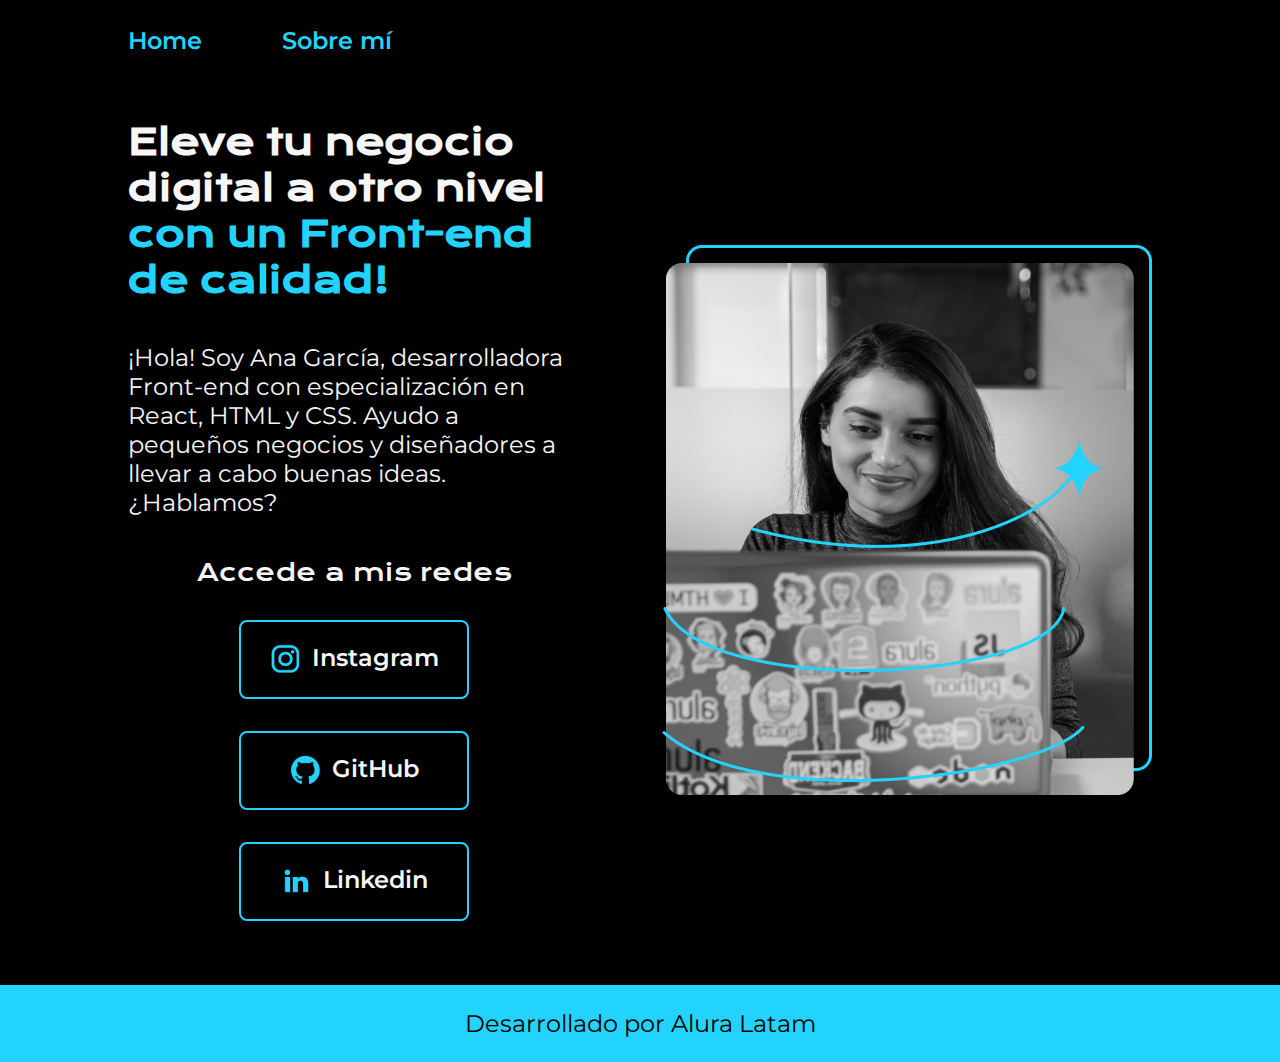
<file: index.html>
<!DOCTYPE html>
<html lang="es-mx">
<head>
    <meta charset="UTF-8"> 
    <meta http-equiv="X-UA-Compatible" content="IE=edge">
    <meta name="viewport" content="width=device-width, initial-scale=1.0">
    <title>Portafolio</title>
    <link rel="stylesheet" href="/styles/style.css">
</head>
<body>
    <header class="header">
        <nav class="header__menu">
            <a class="header__menu__link" href="index.html">Home</a>
            <a class="header__menu__link" href="about.html">Sobre mí</a>
        </nav>
    </header>
    <main class="presentacion">
        <section class="presentacion__contenido">
        <h1 class="presentacion__contenido__titulo">
            Eleve tu negocio digital a otro nivel 
            <strong class="titulo-destaque">con un Front-end de calidad!
            </strong></h1>
            <p class="presentacion__contenido__texto"> ¡Hola! Soy Ana García, desarrolladora Front-end con
                especialización en React, HTML y CSS. Ayudo a pequeños
                 negocios y diseñadores a llevar a cabo buenas ideas.
                  ¿Hablamos?

            </p>
            <div class="presentacion__enlaces">
                <h2 class="presentacion__enlaces__subtitulo">Accede a mis redes</h2>
                <a class="presentacion__enlaces__link" href="https://instagram.com/"> <img src="/assets/instagram.png" alt="logo instagram"> Instagram</a>
                <a class="presentacion__enlaces__link" href="https://github.com/"> <img src="/assets/github.png" alt="logo github"> GitHub</a>
                <a class="presentacion__enlaces__link" href="https://linkedin.com/"> <img src="/assets/linkedin.png" alt="logo linkedin"> Linkedin</a>
            </div>
        </section>
            <img class="presentacion__imagen" src="/assets/Imagem.png" alt="Foto de Ana García desarrolando un proyecto">
    </main>
    <footer class="footer">
        <p>Desarrollado por Alura Latam</p>
    </footer>
</body>
</html>
</file>
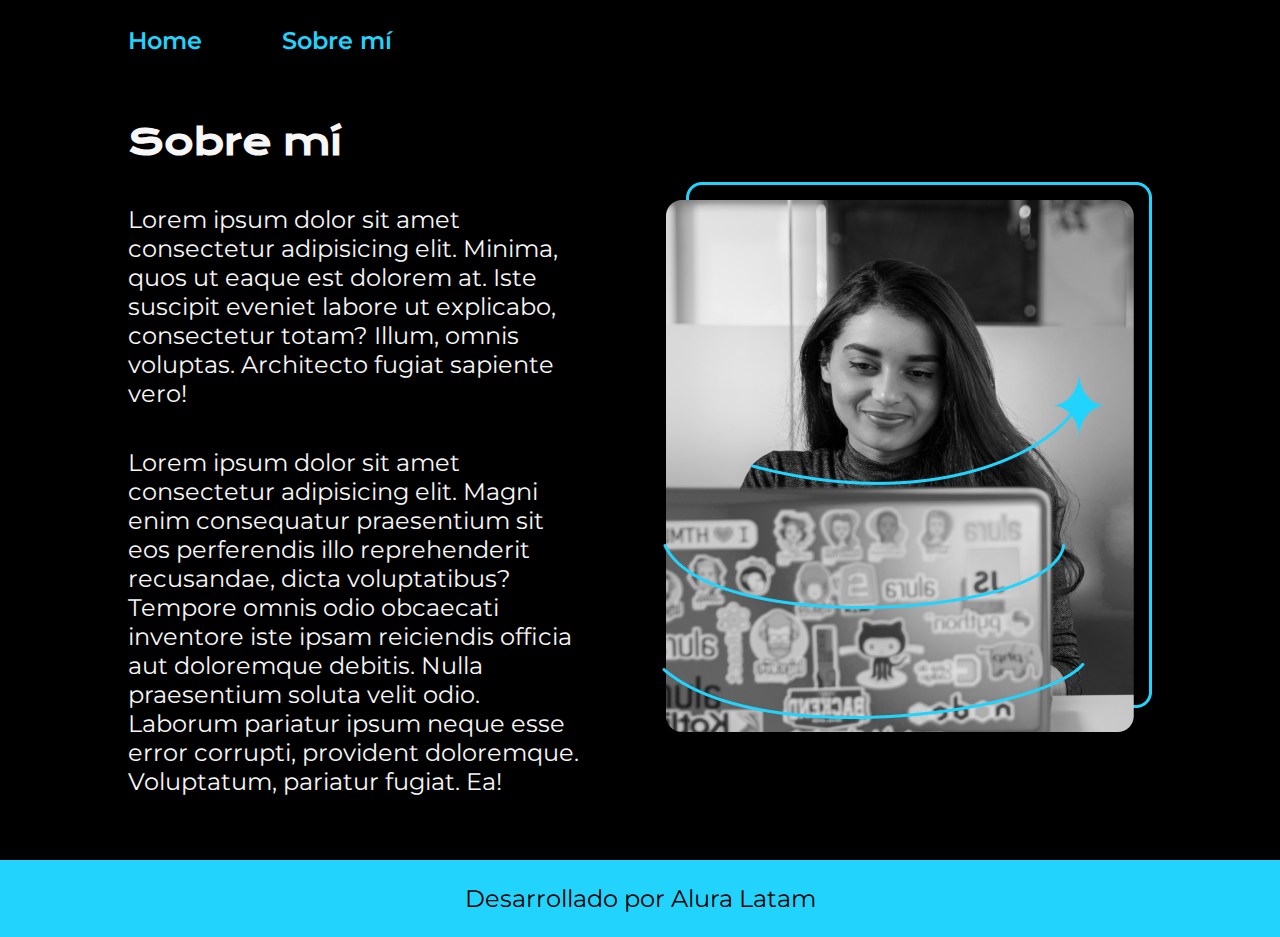
<file: about.html>
<!DOCTYPE html>
<html lang="es-mx">
<head>
    <meta charset="UTF-8">
    <meta name="viewport" content="width=device-width, initial-scale=1.0">
    <title>Sobre Mí</title>
    <link rel="stylesheet" href="/styles/style.css">
</head>
<body>
    <header class="header">
        <nav class="header__menu">
            <a class="header__menu__link" href="index.html">Home</a>
            <a class="header__menu__link" href="about.html">Sobre mí</a>
        </nav>
    </header>

    <main class="presentacion">
        
        <section class="presentacion__contenido">
            <h1 class="presentacion__contenido__titulo">Sobre mí</h1>
            <p class="presentacion__contenido__texto">Lorem ipsum dolor sit amet consectetur adipisicing elit. Minima, quos ut eaque est dolorem at. Iste suscipit eveniet labore ut explicabo, consectetur totam? Illum, omnis voluptas. Architecto fugiat sapiente vero!</p>
            <p class="presentacion__contenido__texto">Lorem ipsum dolor sit amet consectetur adipisicing elit. Magni enim consequatur praesentium sit eos perferendis illo reprehenderit recusandae, dicta voluptatibus? Tempore omnis odio obcaecati inventore iste ipsam reiciendis officia aut doloremque debitis. Nulla praesentium soluta velit odio. Laborum pariatur ipsum neque esse error corrupti, provident doloremque. Voluptatum, pariatur fugiat. Ea!</p>
        </section>
        <img src="./assets/Imagem.png" alt="imagen sobre mi">
    </main>

    <footer class="footer">
        <p>Desarrollado por Alura Latam</p>
    </footer>

</body>
</html>
</file>
<file: styles/style.css>
@import url('https://fonts.googleapis.com/css2?family=Krona+One&family=Montserrat:wght@100..900&display=swap');

:root {
    --color-primario: #000000;
    --color-secundario: #F6F6F6;
    --color-terciario: #22D4FD;
    --color-hover: #272727;

    --fuente-montserrat: "Montserrat", sans-serif;
    --fuente-krona: "Krona One", sans-serif;
}


* {
    padding: 0;
    margin: 0;
}

body {
    background-color: var(--color-primario);
    color: var(--color-secundario);
    box-sizing: border-box;
}

.header {
    padding: 2% 0% 0% 10%;
}

.header__menu {
    display: flex;
    gap: 5rem;
    
}

.header__menu__link {
    font-family: var(--fuente-montserrat);
    font-size: 1.5rem;
    color: var(--color-terciario);
    font-weight: 600;
    text-decoration: none;
}

.header__menu__link:hover {
    text-decoration: underline;
}

.titulo-destaque {
    color: var(--color-terciario)
}

.presentacion {
    display: flex;
    align-items: center;
    justify-content: space-between;
    padding: 5% 10%;
    gap: 82px;
}

.presentacion__contenido {
    width: 50%;
    display: flex;
    flex-direction: column;
    gap: 2.5rem;
}

.presentacion__contenido__titulo  {
    font-size: 2.25rem;
    font-family: var(--fuente-krona)
} 

.presentacion__contenido__texto {
    font-size: 1.5rem;
    font-family: var(--fuente-montserrat)
}

.presentacion__enlaces {
    display: flex;
    justify-content: space-between;
    flex-direction: column;
    align-items: center;
    gap: 2rem;
}

.presentacion__enlaces__link {
    width: 50%;
    text-align: center;
    padding: 21.5px 0;
    border-radius: 8px;
    font-family: var(--fuente-montserrat);
    font-size: 1.5rem;
    font-weight: 600;
    text-decoration: none;
    color: var(--color-secundario);
    border: 2px solid var(--color-terciario);
    display: flex;
    justify-content: center;
    gap: 0.625rem;
}

.presentacion__enlaces__link:hover {
    background-color: var(--color-hover);
}

.presentacion__imagen {
    width: 50%;
}

.presentacion__enlaces__subtitulo {
    font-family: var(--fuente-krona);
    font-size: 1.5rem;
    font-weight: 400;
}

.footer {
    background-color: var(--color-terciario);
    color: var(--color-primario);
    text-align: center;
    padding: 1.5rem;
    font-family: var(--fuente-montserrat);
    font-size: 1.5rem;
    font-weight: 400;
}

@media (max-width: 1200px) {

    .header {
        padding: 8%;
    }

    .header__menu {
        justify-content: center;
    }

    .presentacion {
        flex-direction: column-reverse;
        padding: 5%;
    }

    .presentacion__contenido {
        width: auto;
    }
}
</file>
